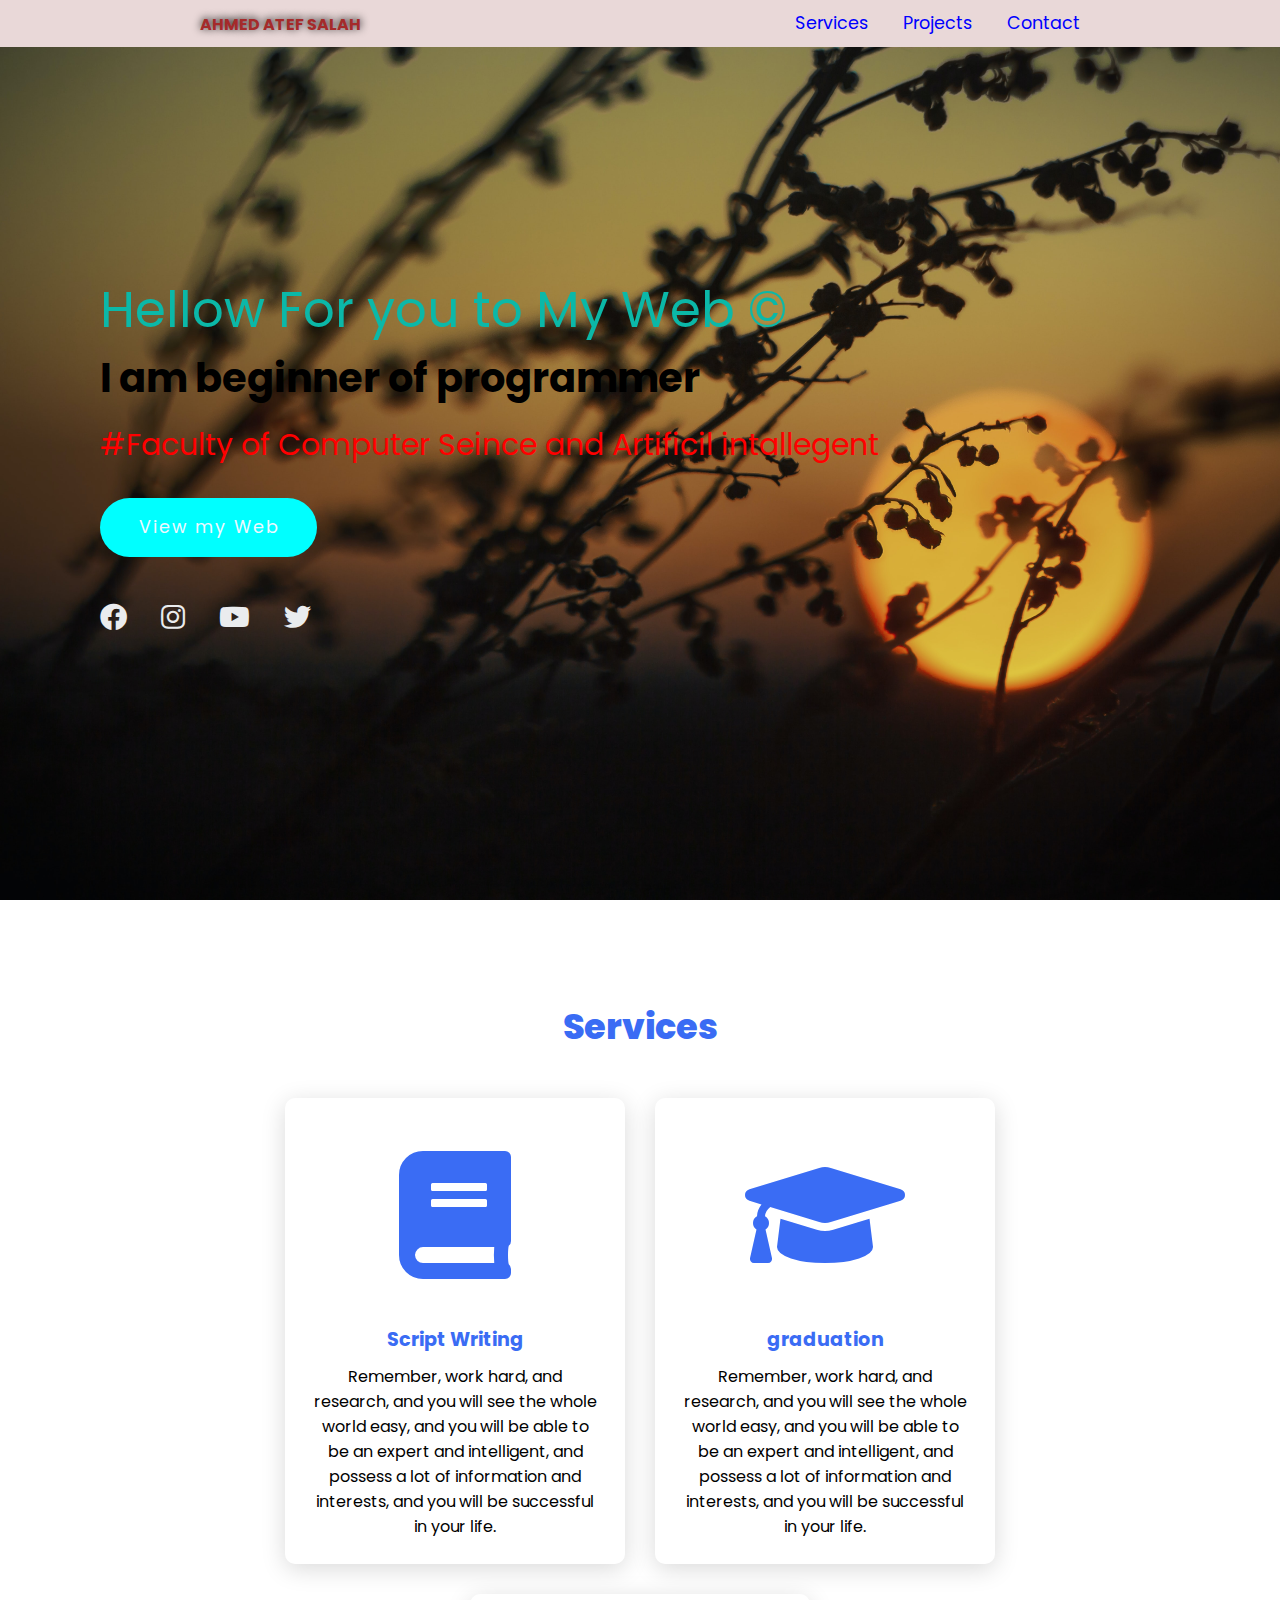
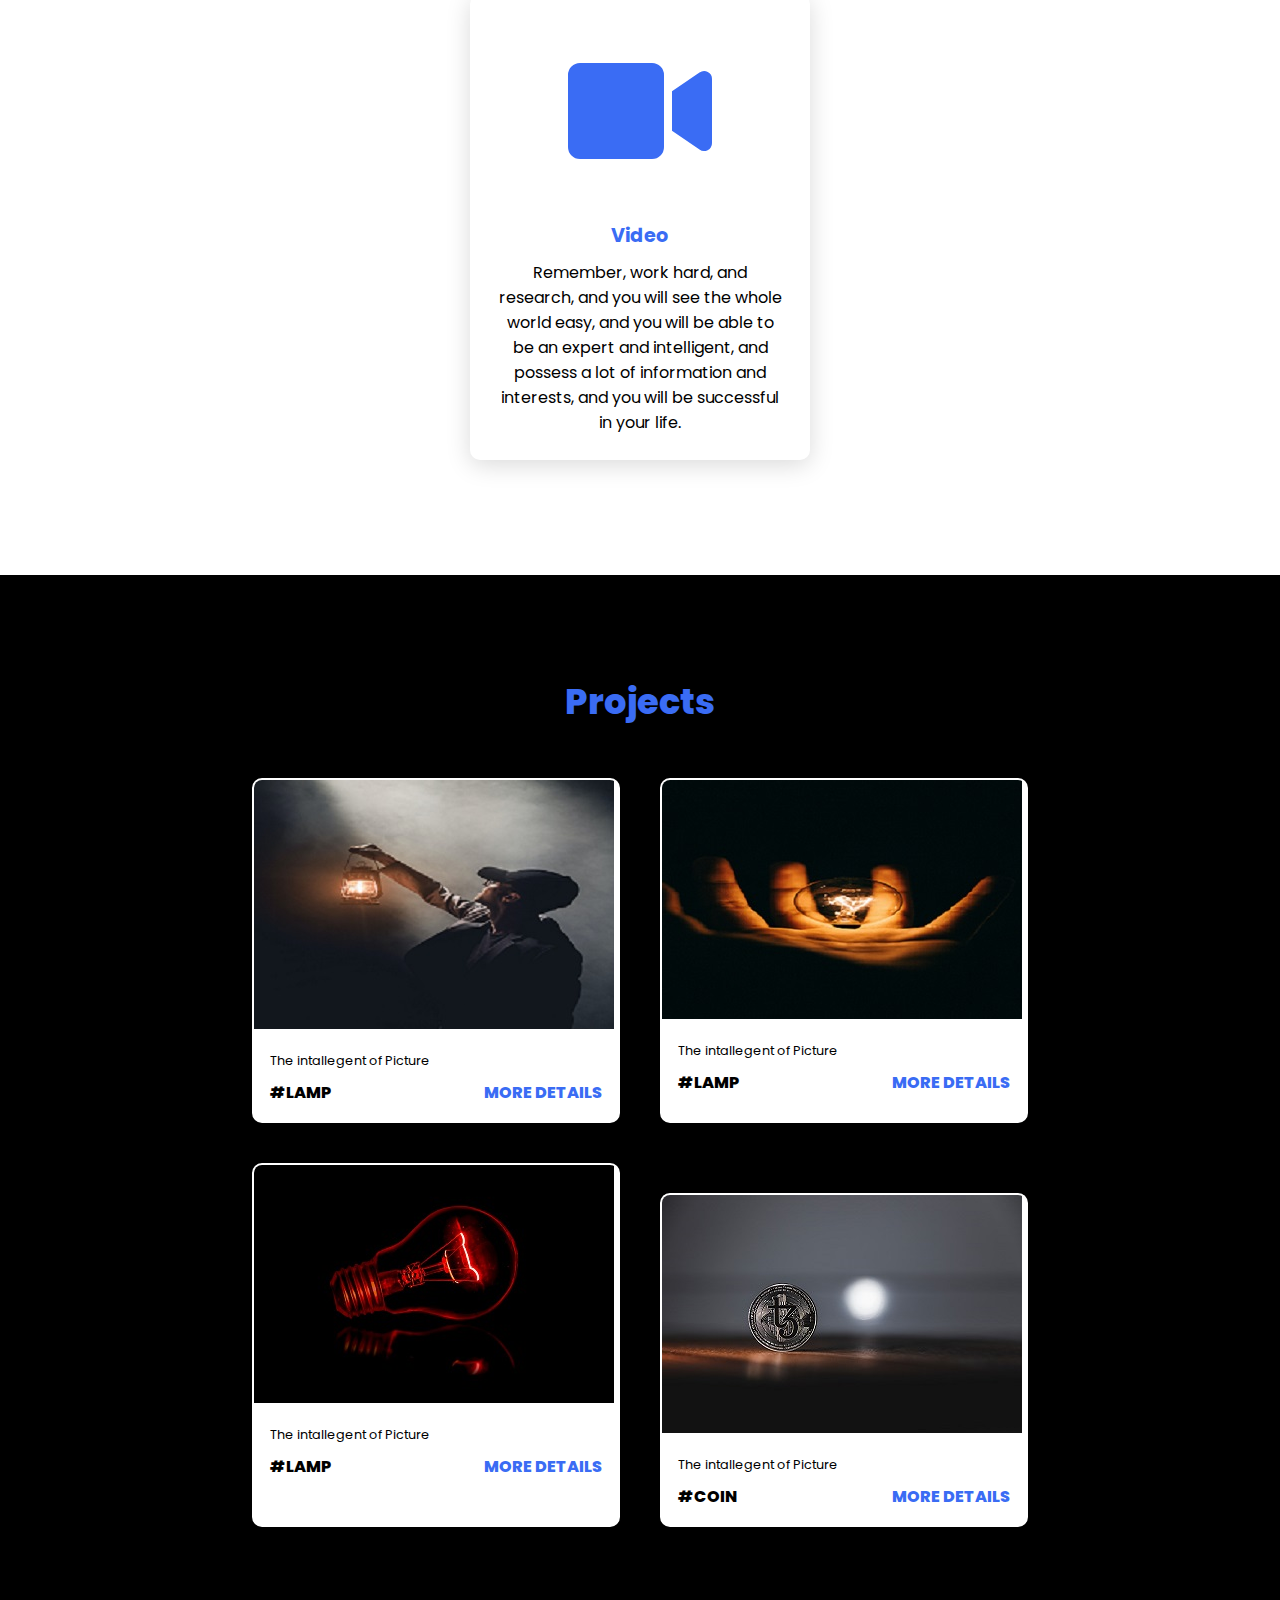
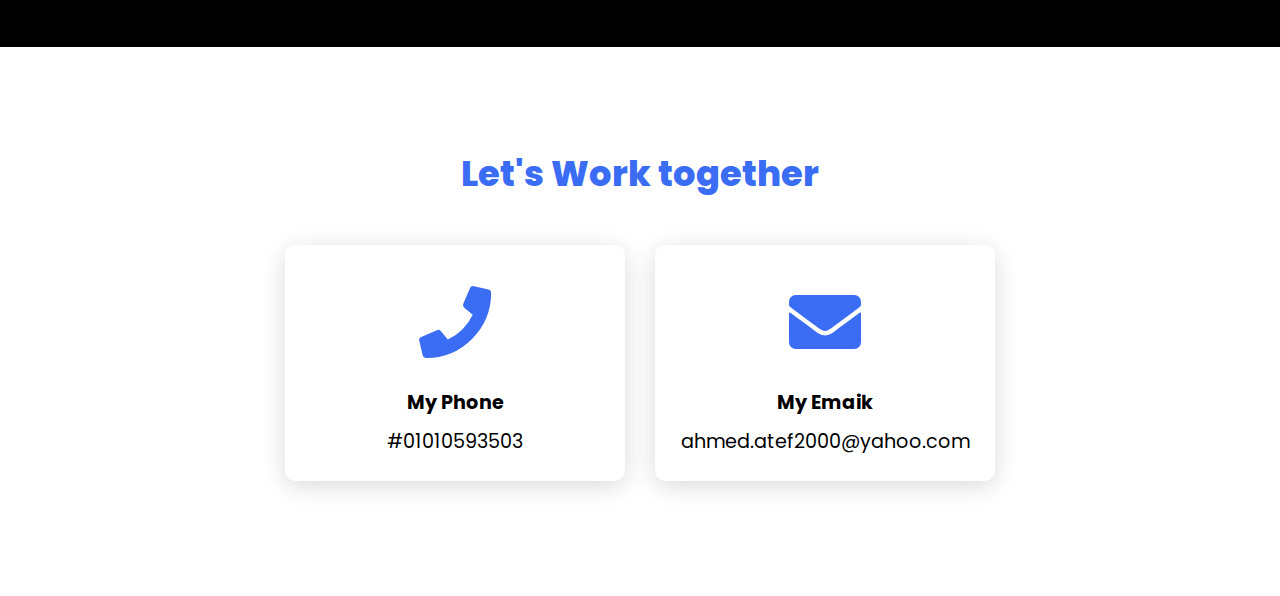
<file: index.html>
<!DOCTYPE html>
<html lang="en">
<head>
    <meta charset="UTF-8">
    
    <link rel="stylesheet" href="https://cdnjs.cloudflare.com/ajax/libs/font-awesome/5.15.4/css/all.min.css">
    <link rel="stylesheet" href="css/master.css">
    <title>My Web site</title>
</head>
    <body>

        <header>
            <a href="my.Html"class="logo" target="_block">Ahmed Atef Salah</a>
            <nav class="navigation">
                <a href="#services">Services</a>
                <a href="#projects">Projects</a>
                <a href="#contact">Contact</a>
            </nav>
        </header>

            <section class="main">
                <div>
                    <h2>Hellow For you to My Web &copy;</h2>
                    <h3>I am beginner of programmer</h3>
                    <span>#Faculty of Computer Seince and Artificil intallegent</span>
                    <br />
                    <a href="my.Html" class="main-btn" target="_block">View my Web</a>
                    <div class="social">
                        <a href="https://www.facebook.com/" target="_block"><i class="fab fa-facebook"></i></a>
                        <a href="https://www.instagram.com/" target="_block"><i class="fab fa-instagram"></i></a>
                        <a href="https://www.youtube.com/" target="_block"><i class="fab fa-youtube"></i></a>
                        <a href="//twitter.com/i/flow/login" target="_block"><i class="fab fa-twitter"></i></a>
                    </div>
                </div>
            </section>

                <section class="cards" id="services">

                    <h2 class="title">Services</h2>
                    <div class="contant">
                        <div class="card">
                            <div class="icon">
                                <i class="fas fa-book"></i>
                            </div>
                            <div class="info">
                                <h3>Script Writing</h3>
                                <p>
                                    Remember, work hard, and research, and you will see the whole world easy, 
                                    and you will be able to be an expert and intelligent, 
                                    and possess a lot of information and interests, and you will be successful in your life.
                                </p>
                            </div>
                        </div>

                        <div class="card">
                            <div class="icon">
                                <i class="fas fa-graduation-cap"></i>
                            </div>
                            <div class="info">
                                <h3>graduation</h3>
                                <p>
                                Remember, work hard, and research, and you will see the whole world easy, 
                                and you will be able to be an expert and intelligent, 
                                and possess a lot of information and interests, and you will be successful in your life.
                                </p>
                            </div>
                        </div>

                        
                        <div class="card">
                            <div class="icon">
                                <i class="fas fa-video"></i>
                            </div>
                            <div class="info">
                                <h3>Video</h3>
                                <p>
                                    Remember, work hard, and research, and you will see the whole world easy, 
                                    and you will be able to be an expert and intelligent, 
                                    and possess a lot of information and interests, and you will be successful in your life.
                                </p>
                            </div>
                        </div>
                    </div>
                </section>
                
                <section class="video" id="projects">
                    <h2 class="title">Projects</h2>
                    <div class="contant">
                        <div class="project-card">
                            <div class="project-img">
                                <img src="mages/lamp1.jpg" alt="lamp1">
                            </div>
                            <div class="project-info">
                                <p class="project-words">
                                    The intallegent of Picture
                                </p>
                                <strong class="project-title">
                                    <span>#Lamp</span>
                                    <a href="#" class="more_details">more details</a>
                                </strong>
                            </div>
                        </div>
                        <div class="project-card">
                            <div class="project-img">
                                <img src="mages/lamp2.jpg" alt="lamp1">
                            </div>
                            <div class="project-info">
                                <p class="project-words">
                                    The intallegent of Picture
                                </p>
                                <strong class="project-title">
                                    <span>#Lamp</span>
                                    <a href="#" class="more_details">more details</a>
                                </strong>
                            </div>
                        </div>
                        <div class="project-card">
                            <div class="project-img">
                                <img src="mages/lamp3.jpg" alt="lamp1">
                            </div>
                            <div class="project-info">
                                <p class="project-words">
                                    The intallegent of Picture
                                </p>
                                <strong class="project-title">
                                    <span>#Lamp</span>
                                    <a href="#" class="more_details">more details</a>
                                </strong>
                            </div>
                        </div>
                            <div class="contant">
                                <div class="project-card">
                                    <div class="project-img">
                                        <img src="mages/lamp5 (1).jpg" alt="lamp1">
                                    </div>
                                    <div class="project-info">
                                        <p class="project-words">
                                            The intallegent of Picture
                                        </p>
                                        <strong class="project-title">
                                            <span>#Coin</span>
                                            <a href="#" class="more_details">more details</a>
                                        </strong>
                                    </div>
                                </div>
                     </div>
                </section>

                            <section class="phone" id="contact">
                                <h2 class="title">Let's Work together</h2>
                                <div class="contant">
                                    <div class="card">
                                        <div class="icon">
                                            <i class="fas fa-phone"></i>
                                        </div>
                                        <div class="info">
                                            <h3>My Phone</h3>
                                            <p>
                                               #01010593503
                                            </p>
                                        </div>
                                    </div>
                                    <div class="card">
                                        <div class="icon">
                                            <i class="fas fa-envelope"></i>
                                        </div>
                                        <div class="info">
                                            <h3>My Emaik</h3>
                                            <p>
                                               ahmed.atef2000@yahoo.com
                                            </p>
                                        </div>
                                    </div>
                            </section>
    </body>
</html>
</file>
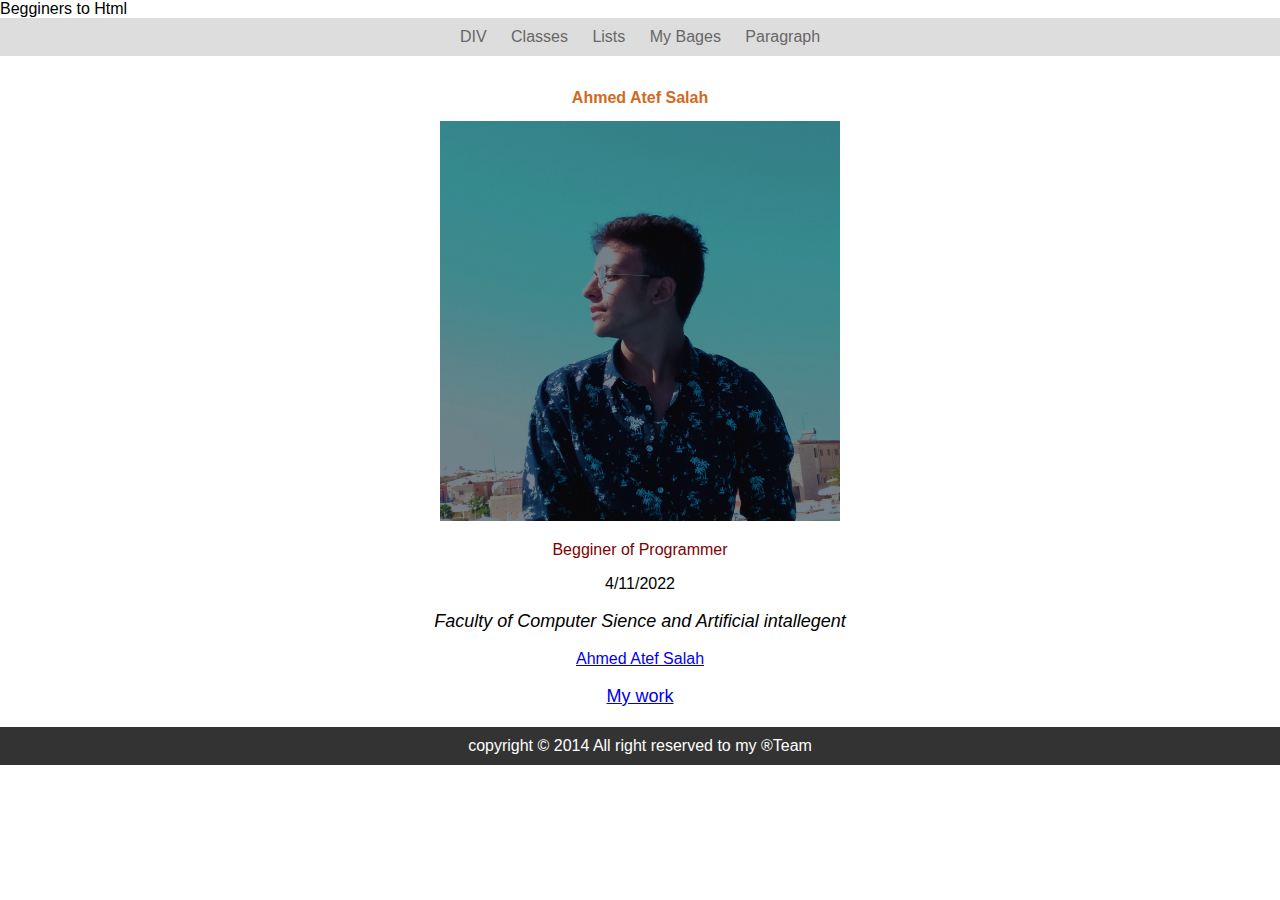
<file: my.Html>
<!DOCTYPE html>
<html lang="en">
<head>
    <meta charset="UTF-8">
    <meta http-equiv="X-UA-Compatible" content="IE=edge">
    <meta name="viewport" content="width=device-width, initial-scale=1.0">
    <title>Document</title>
    <style>
        body{margin:0;padding:0;font-family:Arial,tahoma;}
        .head er
        {
            background: #333;
            color: #fff;
            font-size: 20px;
            text-align: center;
            padding: 20px 0;
        }
        .navigation
        {
            background: #ddd;
            color: #676767;
            text-align: center;
        }
        ol
        {
            margin: 0;padding: 0;
        }
        ol li
        {
            display: inline-block;padding: 10px;
        }
        .content
        {
            text-align: center;
            padding: 20px 0 ;
        }
        .ww
        {
            font:bold;
            color: maroon;
        }
        .R
        {
            font-size: large;
        }
        .footer
        {
            background: #333;
            color: #fff;
            text-align: center;
            padding: 10px 0;
        }
        h2
        {
            color: chocolate;
            font-size: medium;
        }
        .mag
        {
            font-size: large;
        }
    </style>
</head>
<body>
    <div class="header">Begginers to Html</div>
    <div class="navigation">
        <ol type="A">
            <li>DIV</li>
            <li>Classes</li>
            <li>Lists</li>
            <li>My Bages</li>
            <li>Paragraph</li>
        </ol>
    </div>
    <div class="content">
        <h2>Ahmed Atef Salah</h2>
        <img src="mages/magen.jpg"width="400" height="400" alt="Atef">
        <p class="ww">Begginer of Programmer</p>
        <p>4/11/2022</p>
        <p class="R"><i>Faculty of Computer Sience and Artificial intallegent</i></p>
        <a href="#">Ahmed Atef Salah</a> 
        <br />
        <br />
        <a class="mag" href="Htmll/master.html">My work</a>
    </div>
    <div class="footer">
        copyright &copy; 2014 All right reserved to my &reg;Team
    </div>
</body>
</html>
</file>
<file: css/master.css>
@import url('https://fonts.googleapis.com/css2?family=Poppins:ital,wght@0,100;0,200;0,300;0,400;0,500;0,600;0,700;0,800;0,900;1,100;1,200;1,300;1,400;1,500;1,600;1,700;1,800;1,900&display=swap');

*
{
  font-family: 'Poppins', sans-serif;
  margin: 0;
  padding: 0;
  box-sizing: border-box;
  scroll-behavior: smooth;
}
header
{
  background-color: #e9d8d8;
  width: 100%;
  position: fixed;
  z-index: 9999;   /*  بيخلي البتاع ظاهر بي جوده  */
  display: flex;   /* بيخلي الكلام جنب بعضه  */
  justify-content: space-between; 
  padding: 10px 200px;
  text-align: center;

}
.logo
{
  text-decoration: none;
  color: brown;
  text-shadow: 0px -1px 8px black;
  text-transform: uppercase;
  font-weight: 700;
  margin: 2px 0 0 0;
}
.navigation a
{
  text-decoration: none;
  color: blue;
  font-size: 1.1em;
  font-weight: 400;
  padding-left: 30px;
}
.navigation a:hover
{
  color: red;
}
section
{
  padding: 100px 100px;
}
.main
  {
  display: flex;
  width: 100%;
  min-height: 100vh;
  align-items: center;
  background: url(../mages/judge.jpg) no-repeat;
  background-size: cover;
  background-position: center;
  background-attachment: fixed;
}
.main h2
{  
  font-size: 50px;
  color: #0bb8a8;
  display: inline-block;
  margin-top: 10px;
  font-weight: 400;
  
}
.main h3
{
  font-size: 40px;
  color: black;
  padding-bottom: 4px;
}
.main span
{
  color: red;
  font-size: 30px;
  font-weight: 2309;
  display: inline-block;
  margin-bottom: 30px;
  margin-top: 10px;
}
.main-btn
{
  color: aliceblue;
  background-color:cyan;
  letter-spacing: 2px;
  text-decoration: none;
  display: inline-block;
  font-size: 1.1em;
  font-weight: 400;
  padding: 0.9375em 2.1875em;
  border-radius: 60px;
  margin-bottom: 40px;
  transition: 0.7s ease;
}
.main-btn:hover
{
  background-color: brown;
  transform: scale(1.1);
}
.social a
{
  color: #eaecee;
  padding-right: 30px;
  font-size: 1.7em;
}

  .title
  {
    display: flex;
    justify-content: center;
    color: #3a6cf4;
    font-size: 2.2em;
    font-weight: 800;
    margin-bottom: 30px;
  }
  .contant
  {
    display: flex;
    justify-content: center;
    flex-direction: row;
    flex-wrap: wrap;
    
  }
  .card
  {
    background-color: #fff;
    width: 21.25em;
    box-shadow: rgba(1 1 1 / 15%) 0 5px 25px;
    border-radius: 10px;
    padding: 25px;
    margin: 15px;
  }
  .card:hover
  {
    transition: 1.7s ease;
    transform: scale(1.1);
  }
  .icon
  {
    color: #3a6cf4;
    font-size: 8em;
    text-align: center;
  }
  .info
  {
    text-align: center;
  }
  .info h3
  {
    color: #3a6cf4;
    font-size: 1.2em;
    font-weight: 700;
    margin: 10px;
  }

      .video
      {
        background-color: black;
      }
      .video .contant
      {
        display: flex;
        justify-content: center;
        flex-direction: row;
        flex-wrap: wrap;
        margin-top: 30px;
      }
      .project-card
      {
        background-color: #fff;
        border: 2px solid #fff;
        min-height: 14em;
        width: 23em;
        overflow: hidden;
        border-radius: 10px;
        margin: 20px;
        transition: 0.7s ease;
      }
     .project-card:hover
      {
        transform: scale(1.1);
      }
      .project-img
      {
        width: 100%;
      }
      .project-card:hover .project-img
      {
        opacity: 0.9;
      }
      .project-info
      {
        padding: 1em;
      }
      .project-words
      {
        font-size: 0.8em;
        color: black;
      }
      .project-title
      {
        display: flex;
        justify-content: space-between;
        font-weight: 800;
        margin-top: 10px;
        text-transform: uppercase;
      }
      .more_details
      {
        color: #3a6cf4;
        text-decoration: none;
      }
      .more_details:hover
      {
        color:black;
      }

          .phone .icon
          {
            font-size: 4.5em;
          }
          .phone .info h3
          {
            color: black;
          }
          .phone .info p
          {
            font-size: 1.2em;
          }

              @media (max-width:1023px)
              {
                header
                {
                  padding: 12px 20px;
                }
                .navigation a
                {
                  padding-left: 10px;
                }
                .title
                {
                  font-size: 1.8em;
                }
                .section
                {
                  padding: 80px 20px;
                }
                .main-contact h2
                {
                  font-size: 1em;
                }
                .main-contact h3
                {
                  font-size: 1.6em;
                }
                .contant
                {
                  flex-direction: column;
                  align-items: center;
                }
              }

                      @media (max-width:641px)
                      {
                        body
                        {
                          font-size: 12px;
                        }
                        .main-contact h2
                        {
                          font-size: 0.8em;
                          
                        }
                        .main-contact h3
                        {
                          font-size: 1.4em;
                          
                        }
                      }

                          
                      @media (max-width:300px)
                      {
                        body
                        {
                          font-size: 10px;
                        }
                      }
</file>
